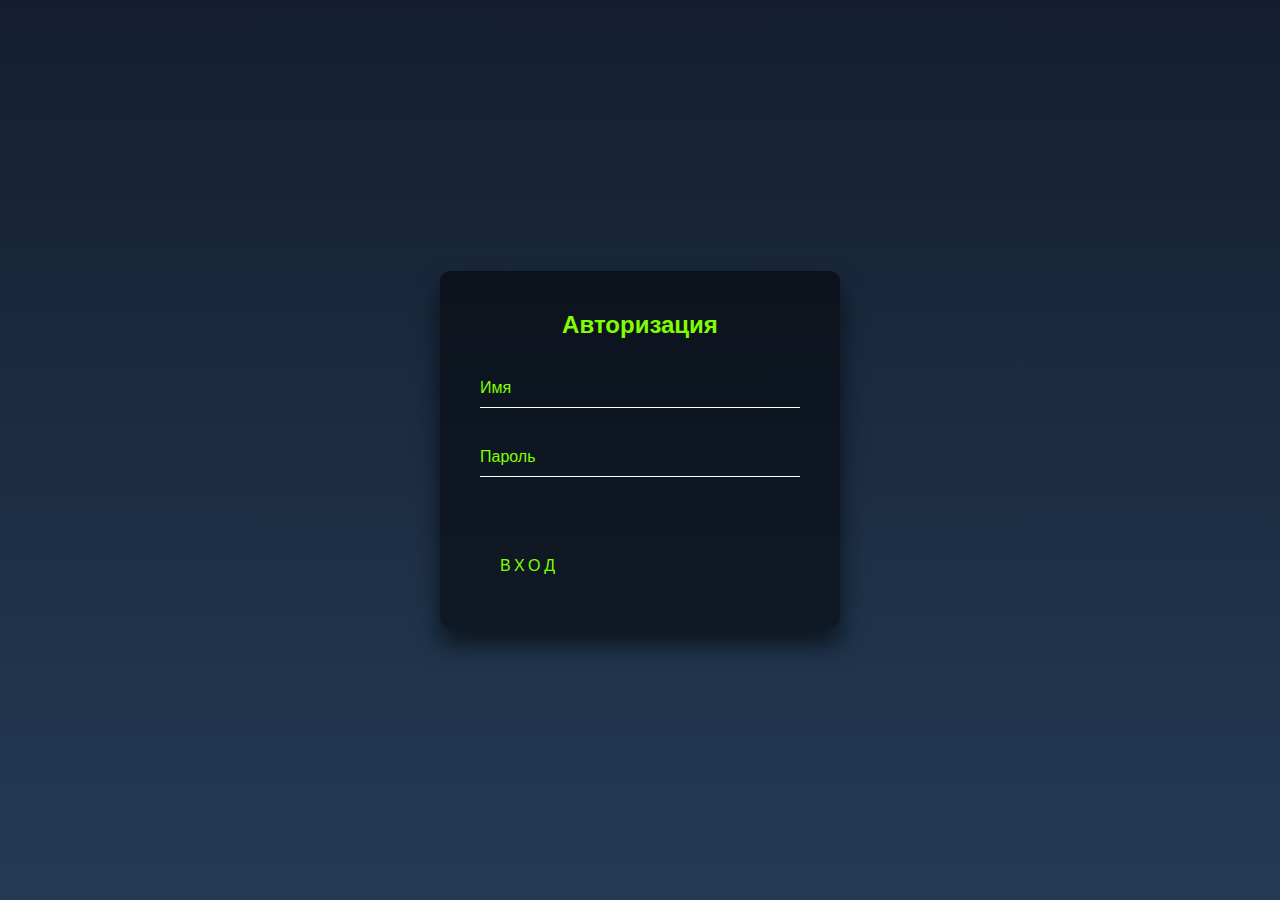
<file: index.html>
<!DOCTYPE html>
<html lang="en">
<head>
    <meta charset="UTF-8">
    <meta http-equiv="X-UA-Compatible" content="IE=edge">
    <meta name="viewport" content="width=device-width, initial-scale=1.0">
    <link rel="stylesheet" href="css/style.css">
    <title>Document</title>
</head>
<body>
    <div class="login-box">
        <h2>Авторизация</h2>
        <form>
          <div class="user-box">
            <input type="text">
            <label>Имя</label>
          </div>
          <div class="user-box">
            <input type="password">
            <label>Пароль</label>
          </div>
          <a href="Travel/index.html">
            <span></span>
            <span></span>
            <span></span>
            <span></span>
            Вход
          </a>
        </form>
      </div> 
</body>
</html>
</file>
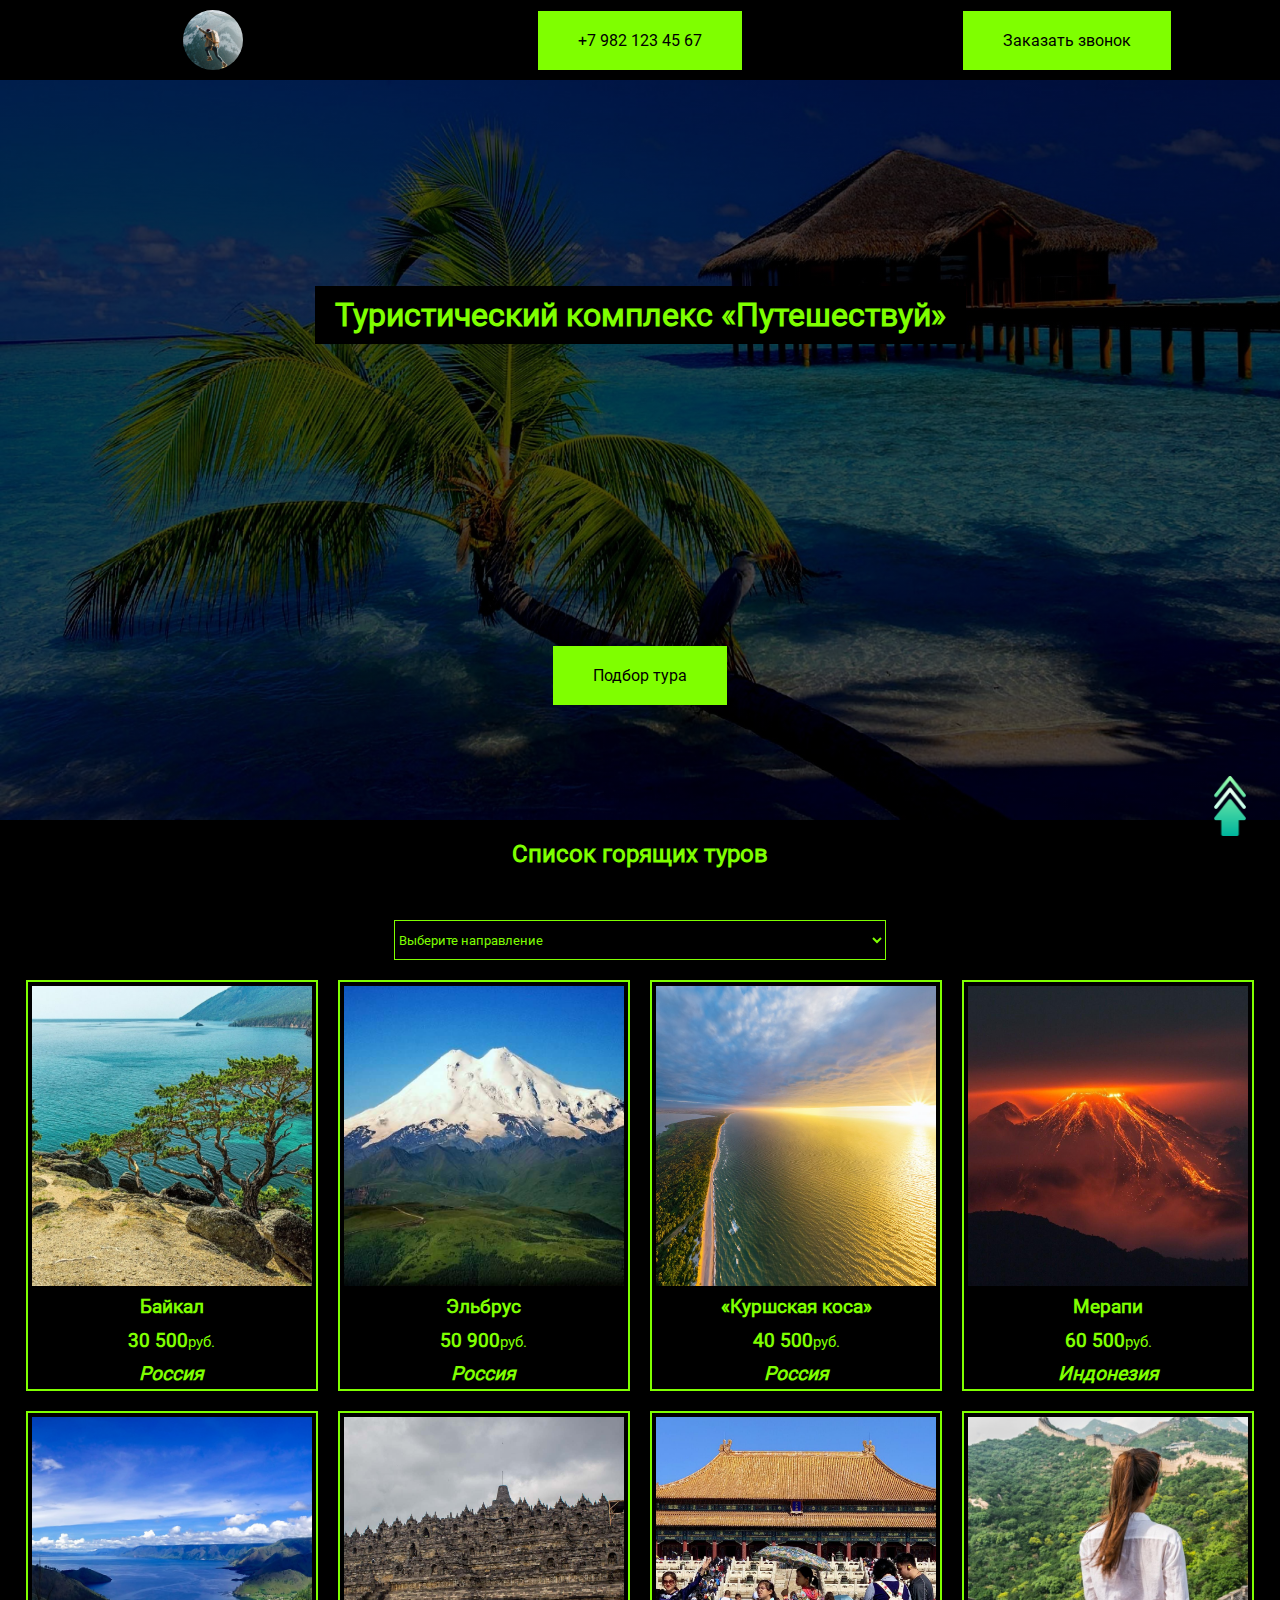
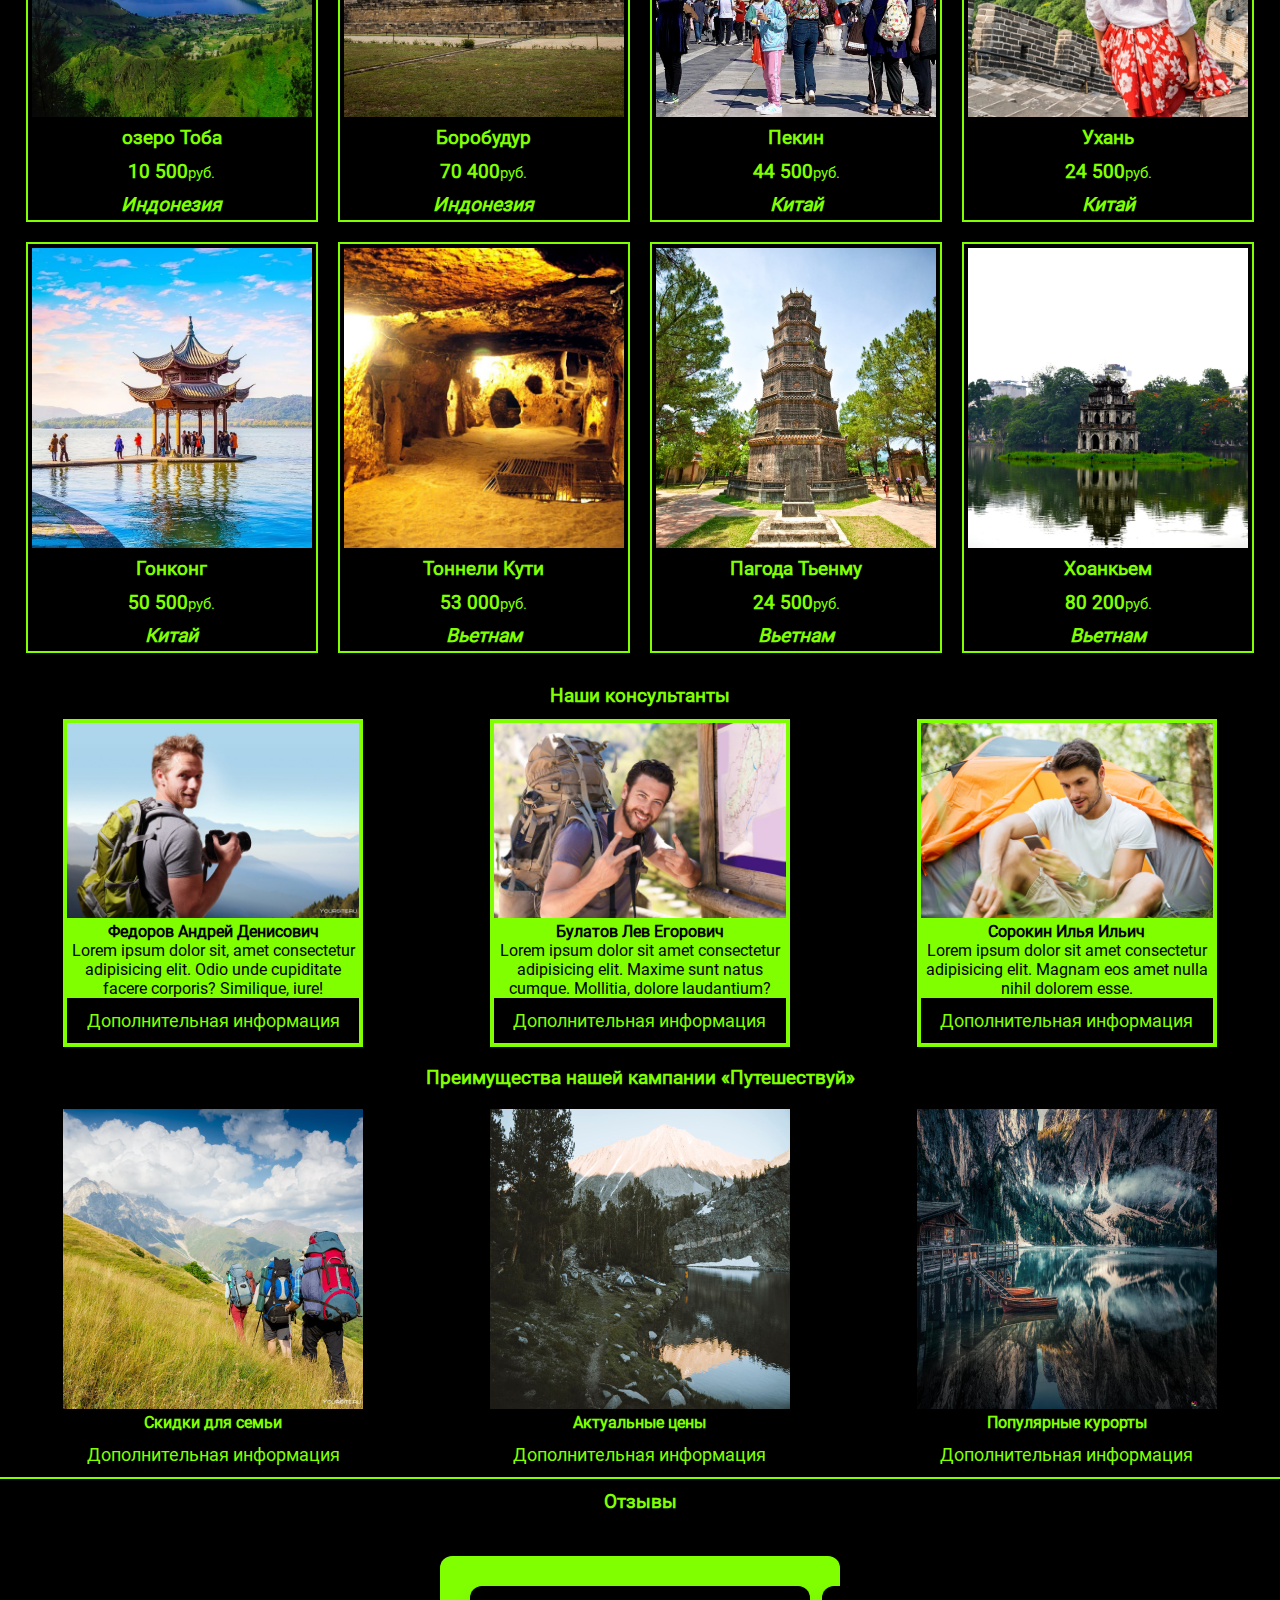
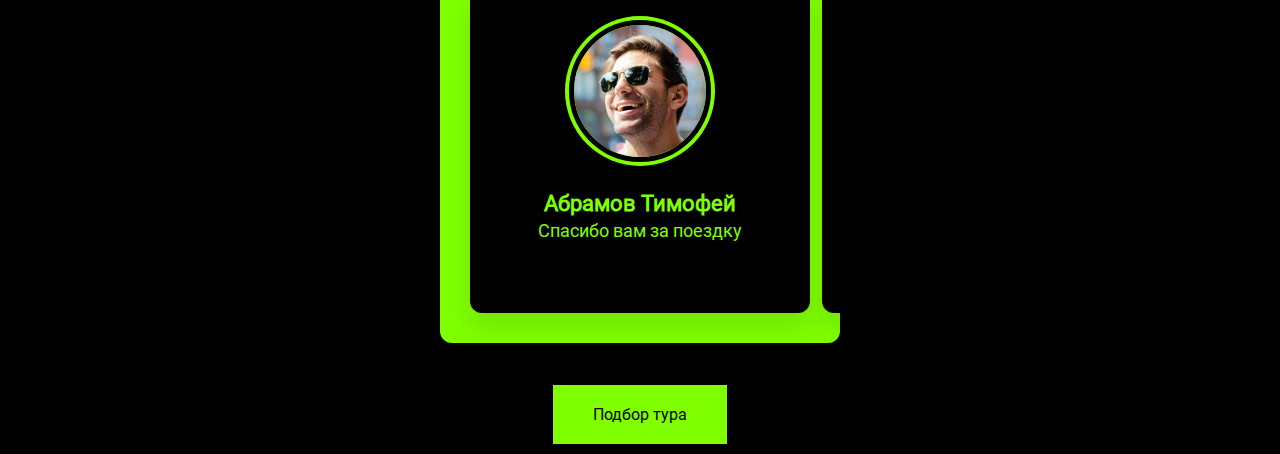
<file: Travel/index.html>
<!DOCTYPE html>
<html lang="en">

<head>
   <meta charset="UTF-8">
   <meta http-equiv="X-UA-Compatible" content="IE=edge">
   <meta name="viewport" content="width=device-width, initial-scale=1.0">
   <title>Document</title>
   <link rel="stylesheet" href="css/style.css">
   <link rel="stylesheet" href="css/media.css">
</head>

<body>
   <header id="arrow">
      <img src="img/logo1.jpg" alt="logo.jpg">
      <a href="" class="button1">+7 982 123 45 67</a>
      <a href="" class="button">Заказать звонок</a>
   </header>
   <main>
      <header>
         <h1>Туристический комплекс «Путешествуй» </h1>
         <a href="" class="button">Подбор тура</a>
      </header>
      <section class="countries">
         <h2>Список горящих туров</h2>
         <select>
            <option value="" selected disabled>Выберите направление</option>
            <option value="">All</option>
            <option value="">Россия</option>
            <option value="">Китай</option>
            <option value="">Индонезия</option>
            <option value="">Вьетнам</option>
         </select>
         <div class="items">
            <article class="russia">
               <img src="img/russia/1.jpg" alt="1.jpg">
               <h3>Байкал</h3>
               <p>30 500<span>руб.</span></p>
               <p><i>Россия</i></p>
            </article>
            <article class="russia">
               <img src="img/russia/2.jpeg" alt="1.jpg">
               <h3>Эльбрус</h3>
               <p>50 900<span>руб.</span></p>
               <p><i>Россия</i></p>
            </article>
            <article class="russia">
               <img src="img/russia/4.jpg" alt="3.jpg">
               <h3>«Куршская коса»</h3>
               <p>40 500<span>руб.</span></p>
               <p><i>Россия</i></p>
            </article>
            
            <article class="indonesia">
               <img src="img/indonesia/1.jpg" alt="1.jpg">
               <h3>Мерапи</h3>
               <p>60 500<span>руб.</span></p>
               <p><i>Индонезия</i></p>
            </article>
            <article class="indonesia">
               <img src="img/indonesia/2.jpg" alt="2.jpg">
               <h3>озеро Тоба</h3>
               <p>10 500<span>руб.</span></p>
               <p><i>Индонезия</i></p>
            </article>
            <article class="indonesia">
               <img src="img/indonesia/3.jpg" alt="3.jpg">
               <h3>Боробудур</h3>
               <p>70 400<span>руб.</span></p>
               <p><i>Индонезия</i></p>
            </article>
            <article class="china">
               <img src="img/china/1.jpg" alt="3.jpg">
               <h3>Пекин</h3>
               <p>44 500<span>руб.</span></p>
               <p><i>Китай</i></p>
            </article>
            <article class="china">
               <img src="img/china/2.jpg" alt="3.jpg">
               <h3>Ухань</h3>
               <p>24 500<span>руб.</span></p>
               <p><i>Китай</i></p>
            </article>
            <article class="china">
               <img src="img/china/3.jpg" alt="3.jpg">
               <h3>Гонконг</h3>
               <p>50 500<span>руб.</span></p>
               <p><i>Китай</i></p>
            </article>
            <article class="vietnam">
               <img src="img/vietnam/1.jpg" alt="3.jpg">
               <h3>Тоннели Кути</h3>
               <p>53 000<span>руб.</span></p>
               <p><i>Вьетнам</i></p>
            </article>
            <article class="vietnam">
               <img src="img/vietnam/2.jpg" alt="3.jpg">
               <h3>Пагода Тьенму</h3>
               <p>24 500<span>руб.</span></p>
               <p><i>Вьетнам</i></p>
            </article>
            <article class="vietnam">
               <img src="img/vietnam/3.jpg" alt="3.jpg">
               <h3>Хоанкьем</h3>
               <p>80 200<span>руб.</span></p>
               <p><i>Вьетнам</i></p>
            </article>
      </div>
      </section>
      <div class="sectio">
      <h3>Наши консультанты</h3>
   </div>
      <section class="unf">
         
      <div class="card">
         <img src="img/consultants/2.jpg" alt="Джинсы из денима" style="width:100%">
         <h4>Федоров Андрей Денисович</h4>
         
         <p>Lorem ipsum dolor sit, amet consectetur adipisicing elit. Odio unde cupiditate facere corporis? Similique, iure!</p>
         <p><button>Дополнительная информация</button></p>
       </div>
       <div class="card">
         <img src="img/consultants/4.jpeg" alt="Джинсы из денима" style="width:100%">
         <h4>Булатов Лев Егорович</h4>
         
         <p>Lorem ipsum dolor sit amet consectetur adipisicing elit. Maxime sunt natus cumque. Mollitia, dolore laudantium?</p>
         <p><button>Дополнительная информация</button></p>
       </div>
       <div class="card">
         <img src="img/consultants/7.jpg" alt="Джинсы из денима" style="width:100%">
         <h4>Сорокин Илья Ильич</h4>
         <p>Lorem ipsum dolor sit amet consectetur adipisicing elit. Magnam eos amet nulla nihil dolorem esse.</p>
         <p><button>Дополнительная информация</button></p>
       </div>
      </section>
      
      <div class="secti">
         <h3>Преимущества нашей кампании «Путешествуй»</h3>
      </div>
      
         <section class="unk">
            
         <div class="car">
            <img src="img/advantages/1.jpg" alt="Джинсы из денима" style="width:100%">
            <h4>Скидки для семьи</h4>
            <p><button>Дополнительная информация</button></p>
          </div>
          <div class="car">
            <img src="img/advantages/2.jpg" alt="Джинсы из денима" style="width:100%">
            <h4>Актуальные цены</h4>
            <p><button>Дополнительная информация</button></p>
          </div>
          <div class="car">
            <img src="img/advantages/3.jpg" alt="Джинсы из денима" style="width:100%">
            <h4>Популярные курорты</h4>
            <p><button>Дополнительная информация</button></p>
          </div>
         </section>
         <hr>
         <div class="sectio">
            <h3>Отзывы</h3>
         </div>
         
        <section class="otziv"> 
            
         <section class="container">

            <div class="ard">
              <div class="image">
                <img src="img/otziv/1.jpg" alt="" />
              </div>
              <h2>Абрамов Тимофей</h2>
              <p>Спасибо вам за поездку</p>
            </div>
            <div class="ard">
              <div class="image">
               <img src="img/otziv/2.jpg" alt="" />
              </div>
              <h2>Серов Виктор</h2>
              <p>Мы хорошо отдыхаем с семьей.Спасибо вам</p>
            </div>
            <div class="ard">
              <div class="image">
                <img src="img/otziv/3.jpg" alt="" />
              </div>
              <h2>Ермилова Марьям</h2>
              <p>Я хорошо отдохнула</p>
            </div>
            <div class="ard">
              <div class="image">
                <img src="img/otziv/4.jpg" alt="" />
              </div>
              <h2>Фролов Кирилл</h2>
              <p>Спасибо вам за поездку для моей семьи.Они остались довольны</p>
            </div>
          </section>
         </section>
         <div class="tour">
       <a href="" class="button">Подбор тура</a>
         </div>

   </main>
   <a href="#arrow" class="arrow"><img src="img/up-arrow.png" alt=""></a>
   <script src="js/app.js"></script>
</body>

</html>
</file>
<file: css/style.css>
body {
    margin:0;
    padding:0;
    font-family: sans-serif;
    background: linear-gradient(#141e30, #243b55);
    min-height: 100vh;
    display: flex;
    align-items: center;
    justify-content: center;
}
  
  .login-box {
    width: 400px;
    padding: 40px;
    background: rgba(0,0,0,.5);
    box-sizing: border-box;
    box-shadow: 0 15px 25px rgba(0,0,0,.6);
    border-radius: 10px;
  }
  
  .login-box h2 {
    margin: 0 0 30px;
    padding: 0;
    color: chartreuse;
    text-align: center;
  }
  
  .login-box .user-box {
    position: relative;
  }
  
  .login-box .user-box input {
    width: 100%;
    padding: 10px 0;
    font-size: 16px;
    color: chartreuse;
    margin-bottom: 30px;
    border: none;
    border-bottom: 1px solid #fff;
    outline: none;
    background: transparent;
  }
  .login-box .user-box label {
    position: absolute;
    top:0;
    left: 0;
    padding: 10px 0;
    font-size: 16px;
    color: chartreuse;
    pointer-events: none;
    transition: .5s;
  }
  
  .login-box .user-box input:focus ~ label,
  .login-box .user-box input:active ~ label{
    top: -20px;
    left: 0;
    color: chartreuse;
    font-size: 12px;
  }
  
  .login-box form a {
    position: relative;
    display: inline-block;
    padding: 10px 20px;
    color: chartreuse;
    font-size: 16px;
    text-decoration: none;
    text-transform: uppercase;
    overflow: hidden;
    transition: .5s;
    margin-top: 40px;
    letter-spacing: 4px;
    
  }
  
  .login-box a:hover {
    background: chartreuse;
    color: #fff;
    border-radius: 5px;
    box-shadow: 0 0 5px chartreuse,
                0 0 25px chartreuse,
                0 0 50px chartreuse,
                0 0 100px chartreuse;
  }
  
  .login-box a span {
    position: absolute;
    display: block;
    text-align: center;
    
  }
  
  .login-box a span:nth-child(1) {
    top: 0;
    left: -100%;
    width: 100%;
    height: 2px;
    background: linear-gradient(90deg, transparent, chartreuse);
    animation: btn-anim1 1s linear infinite;
  }
  
  @keyframes btn-anim1 {
    0% {
      left: -100%;
    }
    50%,100% {
      left: 100%;
    }
  }
  
  .login-box a span:nth-child(2) {
    top: -100%;
    right: 0;
    width: 2px;
    height: 100%;
    background: linear-gradient(180deg, transparent, chartreuse);
    animation: btn-anim2 1s linear infinite;
    animation-delay: .25s
  }
  
  @keyframes btn-anim2 {
    0% {
      top: -100%;
    }
    50%,100% {
      top: 100%;
    }
  }
  
  .login-box a span:nth-child(3) {
    bottom: 0;
    right: -100%;
    width: 100%;
    height: 2px;
    background: linear-gradient(270deg, transparent, chartreuse);
    animation: btn-anim3 1s linear infinite;
    animation-delay: .5s
  }
  
  @keyframes btn-anim3 {
    0% {
      right: -100%;
    }
    50%,100% {
      right: 100%;
    }
  }
  
  .login-box a span:nth-child(4) {
    bottom: -100%;
    left: 0;
    width: 2px;
    height: 100%;
    background: linear-gradient(360deg, transparent, chartreuse);
    animation: btn-anim4 1s linear infinite;
    animation-delay: .75s
  }
  
  @keyframes btn-anim4 {
    0% {
      bottom: -100%;
    }
    50%,100% {
      bottom: 100%;
    }
  }
</file>
<file: Travel/css/style.css>
@font-face {
   font-family: roboto;
   src: url(../fonts/Roboto-Regular.ttf);
}

* {
   font-family: roboto;
   margin: 0;
   padding: 0;
   box-sizing: border-box;
   scroll-behavior: smooth;
}
.button1 {
   text-decoration: none;
   background-color: chartreuse;
   padding: 20px 40px;
   color: black;
   transition: all 0.8s ease;
}

.button1:hover {
   background-color: black;
   color: chartreuse;
}


.button {
   text-decoration: none;
   background-color: chartreuse;
   padding: 20px 40px;
   color: black;
   transition: all 0.8s ease;
}

.button:hover {
   background-color: black;
   color: chartreuse;
}

h1, h2, h3 {
   text-align: center;
}

header {
   display: grid;
   grid-template-columns: repeat(3, 1fr);
   grid-template-rows: 60px;
   justify-items: center;
   align-items: center;
   background-color: black;
   padding: 10px 0;
}

header img{
   height: 100%;
   width: 60px;
   object-fit: cover;
   border-radius: 100%;
}

main header{
   grid-template-columns: 1fr;
   grid-template-rows: 50vh 30vh;
   background: linear-gradient( rgba(0, 0, 0, 0.7), rgba(0, 0, 0, 0.7) ), url(../img/88535-okean-plavatelnyj_bassejn-karmannye_kompyutery-dosug-derevo-3840x2160.jpg) ;
   background-repeat: no-repeat;
   background-size: cover;
}

main header h1{
   background-color: black;
   padding: 10px 20px;
   color: chartreuse;
}

.countries{
   display: grid;
   grid-template-rows: 60px 40px 1fr;
   padding: 20px 2%;
   row-gap: 20px;
   background-color: black;
}
.countries h2{
   color: chartreuse;
}

.countries select{
   width: 40%;
   margin: 0 auto;
   color: chartreuse;
   background-color: black;
   border: 1px solid chartreuse;
}

.countries .items {
   display: grid;
   grid-template-columns: repeat(4, 1fr);
   gap: 20px;
   
}

.countries .items article{
   display: grid;
   grid-template-rows: 300px repeat(3, 1fr);
   justify-items: center;
   row-gap: 10px;
   background-color: black;
   padding: 4px;
   border: 2px solid chartreuse;
}
.countries .items article h3{
   color: chartreuse;
}
.countries .items article p{
   font-weight: bold;
   font-size: 120%;
   color: chartreuse;
}

.countries .items article p span{
   font-size: 80%;
   font-weight: normal;
}

article img{
   width: 100%;
   height: 100%;
   object-fit: cover;
}

.otziv {
   display: grid;
   grid-template-rows: 40px 1fr;
   row-gap: 20px;
   padding: 20px 20%;
}
.hide{
   display: none !important;
}

.arrow{
   position: fixed;
   bottom: 60px;
   right: 20px;
   width: 60px;
}
.arrow img{
   width: 100%;
}
.unf{
   background-color: black;
   display: flex;
}
.sectio h3{
   background-color: black;
   color: chartreuse;
   padding: 12px 5%;
   
}
.card {
   background-color: chartreuse;
   max-width: 300px;
   margin: auto;
   text-align: center;
   font-family: arial;
   border: 4px solid chartreuse;
 }
 
 .price {
   color: grey;
   font-size: 22px;
 }
 
 .card button {
   border: none;
   outline: 0;
   padding: 12px;
   color: chartreuse;
   background-color: black;
   text-align: center;
   cursor: pointer;
   width: 100%;
   font-size: 18px;
 }
 
 .card button:hover {
   opacity: 0.7;
   background-color: chartreuse;
   color: black;
   transition: all 0.8s ease;
}

.unk{
   background-color: black;
   display: flex;
}

.secti h3{
   color: chartreuse;
   background-color: black;
   padding: 20px 5%;
   
   

   
}
.unk .car {
   background-color: black;
   max-width: 300px;
   margin: auto;
   text-align: center;
   font-family: arial;
   
 }
 .unk .car h4{
   color: chartreuse;
 }
 .unk .car p{
   color: chartreuse;
 }
.unk .price {
   color: grey;
   font-size: 22px;
 }
 
.unk .car button {
   border: none;
   outline: 0;
   padding: 12px;
   color: chartreuse;
   background-color: black;
   text-align: center;
   cursor: pointer;
   width: 100%;
   font-size: 18px;
 }
 
.unk .car button:hover {
   opacity: 0.7;
   background-color: chartreuse;
   color: black;
   transition: all 0.8s ease;
 }

hr{
   border: 1px solid chartreuse;
}
.otziv {
   min-height: 50vh;
   display: flex;
   align-items: center;
   justify-content: center;
   background: black;
 }
 ::-webkit-scrollbar {
   height: 8px;
   background-color: black;
 }
 ::-webkit-scrollbar-track {
   background: black;
   border-radius: 25px;
 }
 ::-webkit-scrollbar-thumb {
   background: chartreuse;
   border-radius: 25px;
 }
 ::-webkit-scrollbar-thumb:hover {
   background: rgb(75, 122, 28)
 }
 .container {
   display: flex;
   gap: 12px;
   max-width: 400px;
   width: 100%;
   background: chartreuse;
   border-radius: 12px;
   padding: 30px;
   scroll-snap-type: x mandatory;
   overflow-x: scroll;
   scroll-padding: 30px;
   box-shadow: 0 15px 25px rgba(0, 0, 0, 0.1);
 }
 .container .ard {
   display: flex;
   flex: 0 0 100%;
   flex-direction: column;
   align-items: center;
   padding: 30px;
   border-radius: 12px;
   background: black;
   scroll-snap-align: start;
   box-shadow: 0 15px 25px rgba(0, 0, 0, 0.1);
 }
 .ard .image {
   height: 150px;
   width: 150px;
   padding: 4px;
   background: chartreuse;
   border-radius: 50%;
 }
 .image img {
   height: 100%;
   width: 100%;
   object-fit: cover;
   border-radius: 50%;
   border: 5px solid black;
 }
 .ard h2 {
   margin-top: 25px;
   color: chartreuse;
   font-size: 22px;
   font-weight: 600;
 }
 .ard p {
   margin-top: 4px;
   font-size: 18px;
   font-weight: 400;
   color: chartreuse;
   text-align: center;
 }
.tour{
   background-color: black;
   text-align: center;
   padding: 30px 20px;
}


.tour.button {
   text-decoration: none;
   background-color: chartreuse;
   padding: 20px 40px;
   color: black;
   transition: all 0.8s ease;
}

.tour .button:hover {
   background-color: black;
   color: chartreuse;
}
</file>
<file: Travel/css/media.css>
@media screen and (max-width: 650px) {
   header{
      grid-template-columns: 1fr;
      grid-template-rows: 60px repeat(2, auto);
      row-gap: 20px;
   }
}
</file>
